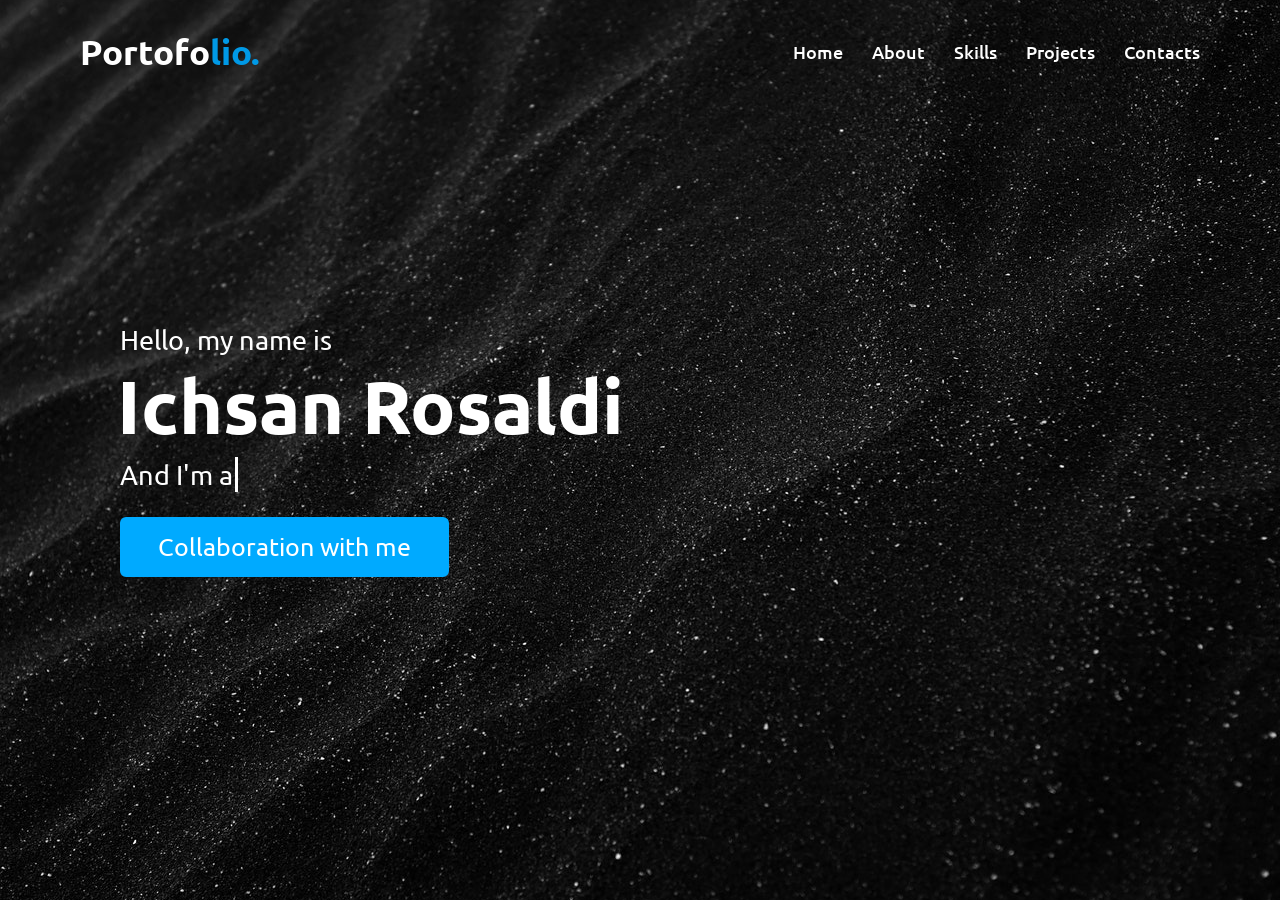
<file: index.html>
<!DOCTYPE html>
<html lang="en">
<head>
    <meta charset="UTF-8">
    <meta http-equiv="X-UA-Compatible" content="IE=edge">
    <meta name="viewport" content="width=device-width, initial-scale=1.0">
    <title>Resume</title>
    <link rel="stylesheet" href="style.css">
    <link rel="stylesheet" href="https://cdnjs.cloudflare.com/ajax/libs/font-awesome/4.7.0/css/font-awesome.min.css">
    <script src="https://code.jquery.com/jquery-3.6.0.min.js"></script>

</head>
<body>
    <nav class="navbar">
        <div class="max-width">
            <div class="logo"><a href="#">Portofo<span>lio.</span></a></div>
            <ul class="menu">
                <li><a href="#">Home</a></li>
                <li><a href="#">About</a></li>
                <li><a href="#">Skills</a></li>
                <li><a href="#">Projects</a></li>
                <li><a href="#">Contacts</a></li>
            </ul>
            <div class="menu-btn">
                <i class="fa fa-bars"></i>
            </div>
        </div>
    </nav>

    <!-- HOME -->

    <section class="home" id="home">
        <div class="max-width">
            <div class="home-content">
                <div class="text-1">Hello, my name is</div>
                <div class="text-2">Ichsan Rosaldi</div>
                <div class="text-3">And I'm a<span class="typed-text"></span><span class="cursor typing">&nbsp;</span></div>
                <a href="">Collaboration with me</a>
            </div>
        </div>
    </section>

    <!-- <section class="about" id="about">
        <div class="max-width">
            <div class="about-content">
                <div class="column left">
                    <img src="img/profileimg.png" alt="">
                </div>
            </div>
        </div>
    </section>

    <p>Lorem ipsum dolor sit, amet consectetur adipisicing elit. Distinctio eius voluptates id. Fuga laborum officia laboriosam quod natus fugit blanditiis consequuntur non porro, nemo eos temporibus eius quisquam, minima amet?</p> -->

    <script src="script.js"></script>
</body>
</html>
</file>
<file: style.css>
@import url('https://fonts.googleapis.com/css2?family=Poppins:wght@400;500;600;700&family=Ubuntu:wght@400;500;700&display=swap');

*{
    margin: 0;
    padding: 0;
    box-sizing: border-box;
    text-decoration: none;
}

/* NAVBAR STYLING */

.max-width{
    max-width: 1300px;
    padding: 0 80px;
    margin: auto;
}

.navbar{
    position: fixed;
    width: 100%;
    padding: 30px 0;
    /* background:#2952a3; */
    font-family: 'Ubuntu', sans-serif;
    transition: all 0.3s ease;
}

.navbar.sticky{
    padding: 30px 0;
    background: #005580;
}

.navbar .max-width{
    display: flex;
    align-items: center;
    justify-content: space-between;
}

.navbar .logo a{
    color: #fff;
    font-size: 35px;
    font-weight: 600;
}

.navbar .logo a span{
    color: #0099e6;
    transition: all 0.3s ease;
}

.navbar.sticky .logo a span{
    color: #fff;
}

.navbar .menu li{
    list-style: none;
    display: inline-block;
}

.navbar .menu li a{
    color: #fff;
    font-size: 18px;
    font-weight: 500;
    margin-left: 25px;
    transition: color 0.3s ease;
}

.navbar .menu li a:hover{
    color:#0099cc;
}

.navbar.sticky .menu li a:hover{
    color: black;
}

/* Menu btn styling */
.menu-btn{
    color:#fff;
    font-size: 23px;
    cursor: pointer;
    display: none;
}

/* Home  */

.home{
    display: flex;
    background: url("img/background.jpg") center;
    height: 100vh;
    color: #fff;
    min-height: 500px;
    font-family: 'Ubuntu', sans-serif;
}

.home .max-width{
    margin: auto 0 auto 40px;
}

.home .home-content .text-1{
    font-size: 27px;
}

.home .home-content .text-2{
    font-size: 75px;
    font-weight: 600;
    margin-left: -3px;
}

.home .home-content .text-3{
    font-size: 27px;
    margin: 5px 0;
}

.home .home-content .text-3 span{
    /* color:#0099cc; */
    color: #0099e6;
    /* color:  #4dc3ff; */
    font-weight: 500;
}

.cursor{
    display: inline-block;
    width: 3px;
    background-color: #fff;
    margin-left: 0.1rem;
    animation: blink 1s infinite;
}

.cursor .typing{
    animation: none;
}

@keyframes blink{
    0%{background-color:#fff;}
    40%{background-color:#fff;}
    50%{background-color: transparent;}
    95%{background-color: transparent;}
    100%{background-color: #fff;}
}

.home .home-content a{
    display: inline-block;
    background: #00aaff;
    color: #fff;
    font-size: 25px;
    padding: 12px 36px;
    margin-top: 20px;
    border-radius: 6px;
    border: 2px solid #00aaff;
    transition: all 0.3s ease;
}
.home .home-content a:hover{
    color: #fff;
    background: none;
}

/* About */

.about{
    font-family: 'Poppins',sans-serif;
}

.about .title{
    font-family: 'Ubuntu',sans-serif;
}

/* Responsive media query start */
@media (max-width: 1104px) {
    .home .max-width{
        margin-left: 0px;
    }
}

@media (max-width: 991px){
    .max-width{
        padding: 0 50px;
    }
}

@media (max-width: 947px){
    .max-width{
        padding: 0 50px;
    }
    .menu-btn{
        display: block;
        z-index: 999;
    }
    .menu-btn i.active:before{
        content: "\f00d";
    }
    .navbar .menu{
        position: fixed;
        height: 100vh;
        width: 100%;
        left: -100%;
        top: 0;
        background: #111;
        text-align: center;
        padding-top: 80px;
        transition: all 0.3s ease;
    }
    .navbar .menu.active{
        left: 0;
    }
    .navbar .menu li{
        display: block;
    }
    .navbar .menu li a{
        display: inline-block;
        margin: 20px 0;
        font-size: 25px;
    }
    .home .home-content .text-2{
        font-size: 70px;
    }
    .home .home-content .text-3{
        font-weight: 35px;
    }
    .home .home-content a{
        font-size: 23px;
        padding: 10px 30px;
    }
}

@media (max-width: 690px){
    .max-width{
        padding: 0 23px;
    }
    .home .home-content .text-2{
        font-size: 50px;
    }
    .home .home-content .text-3{
        font-weight: 27px;
    }
    .home .home-content a{
        font-size: 20px;
        padding: 8px 20px;
    }
}

@media (max-width: 500px){
    .home .home-content .text-2{
        font-size: 50px;
    }
    .home .home-content .text-3{
        font-weight: 27px;
    }
}
</file>
